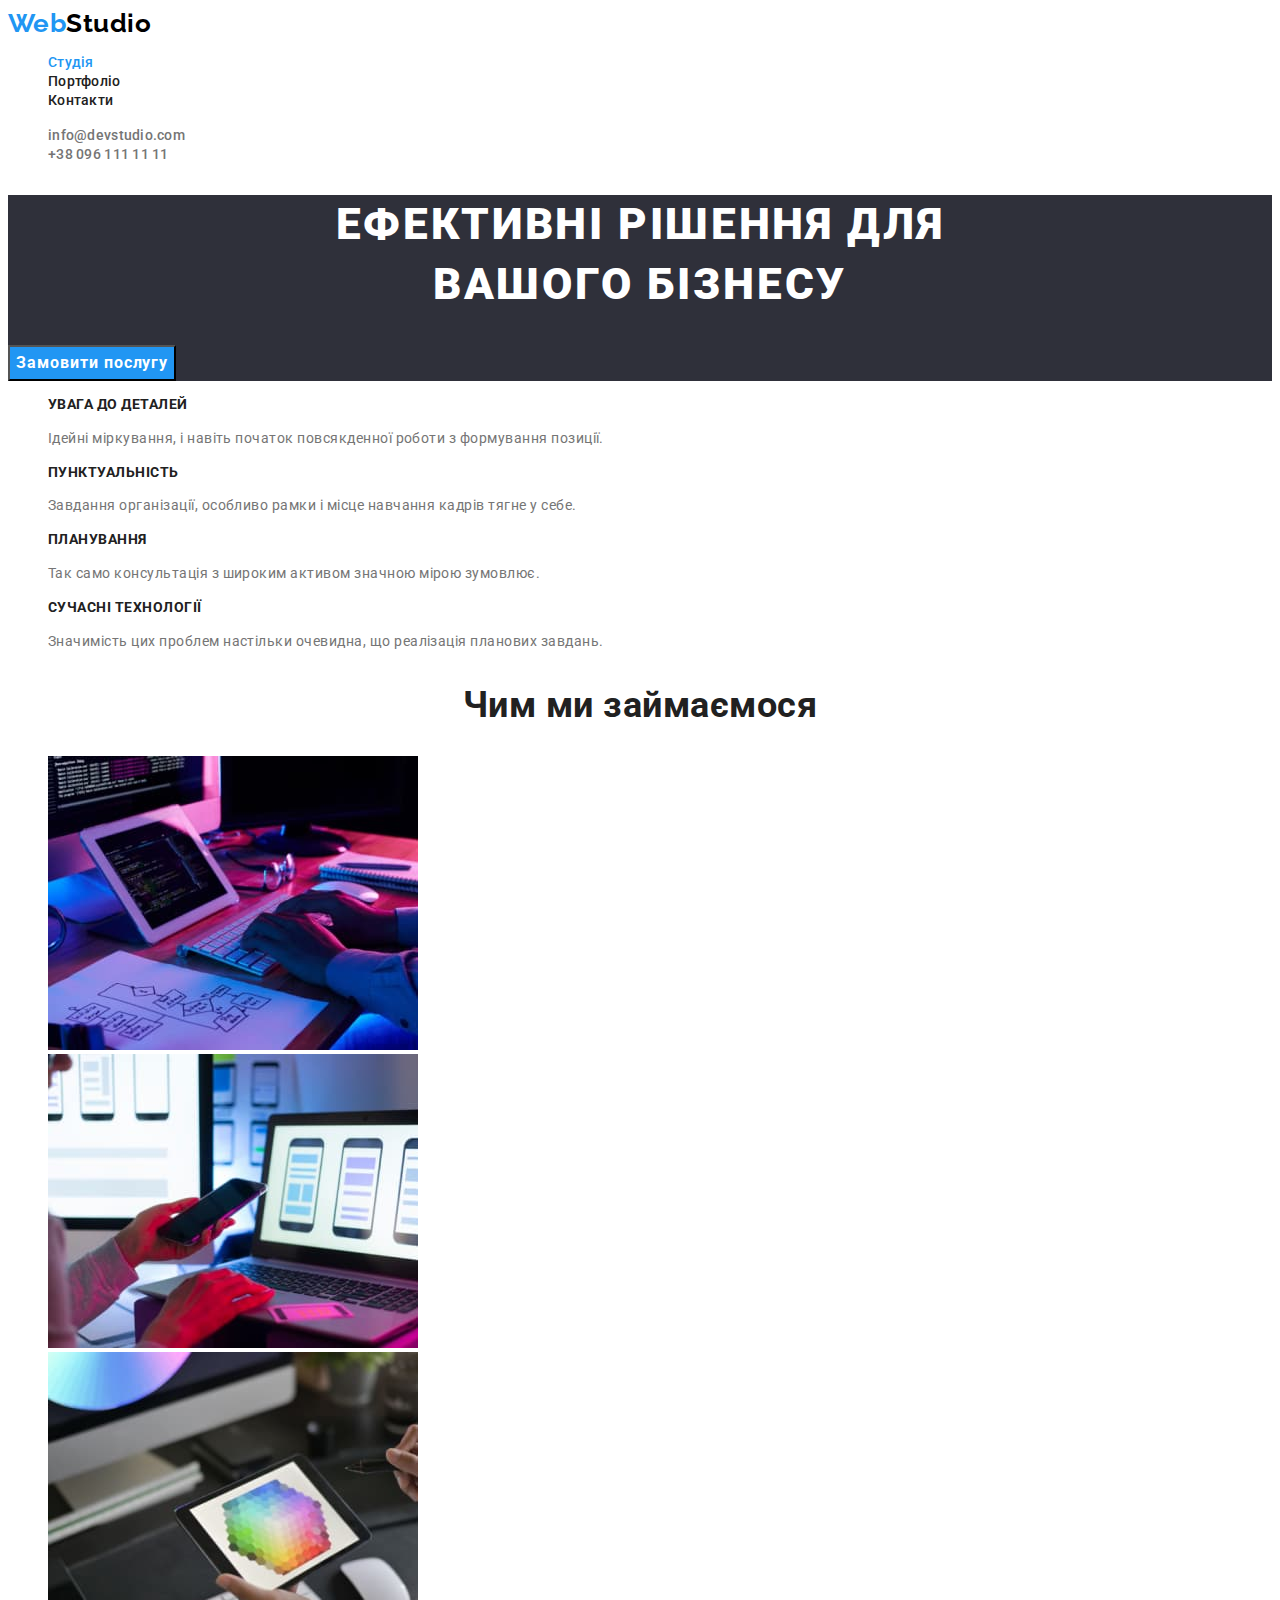
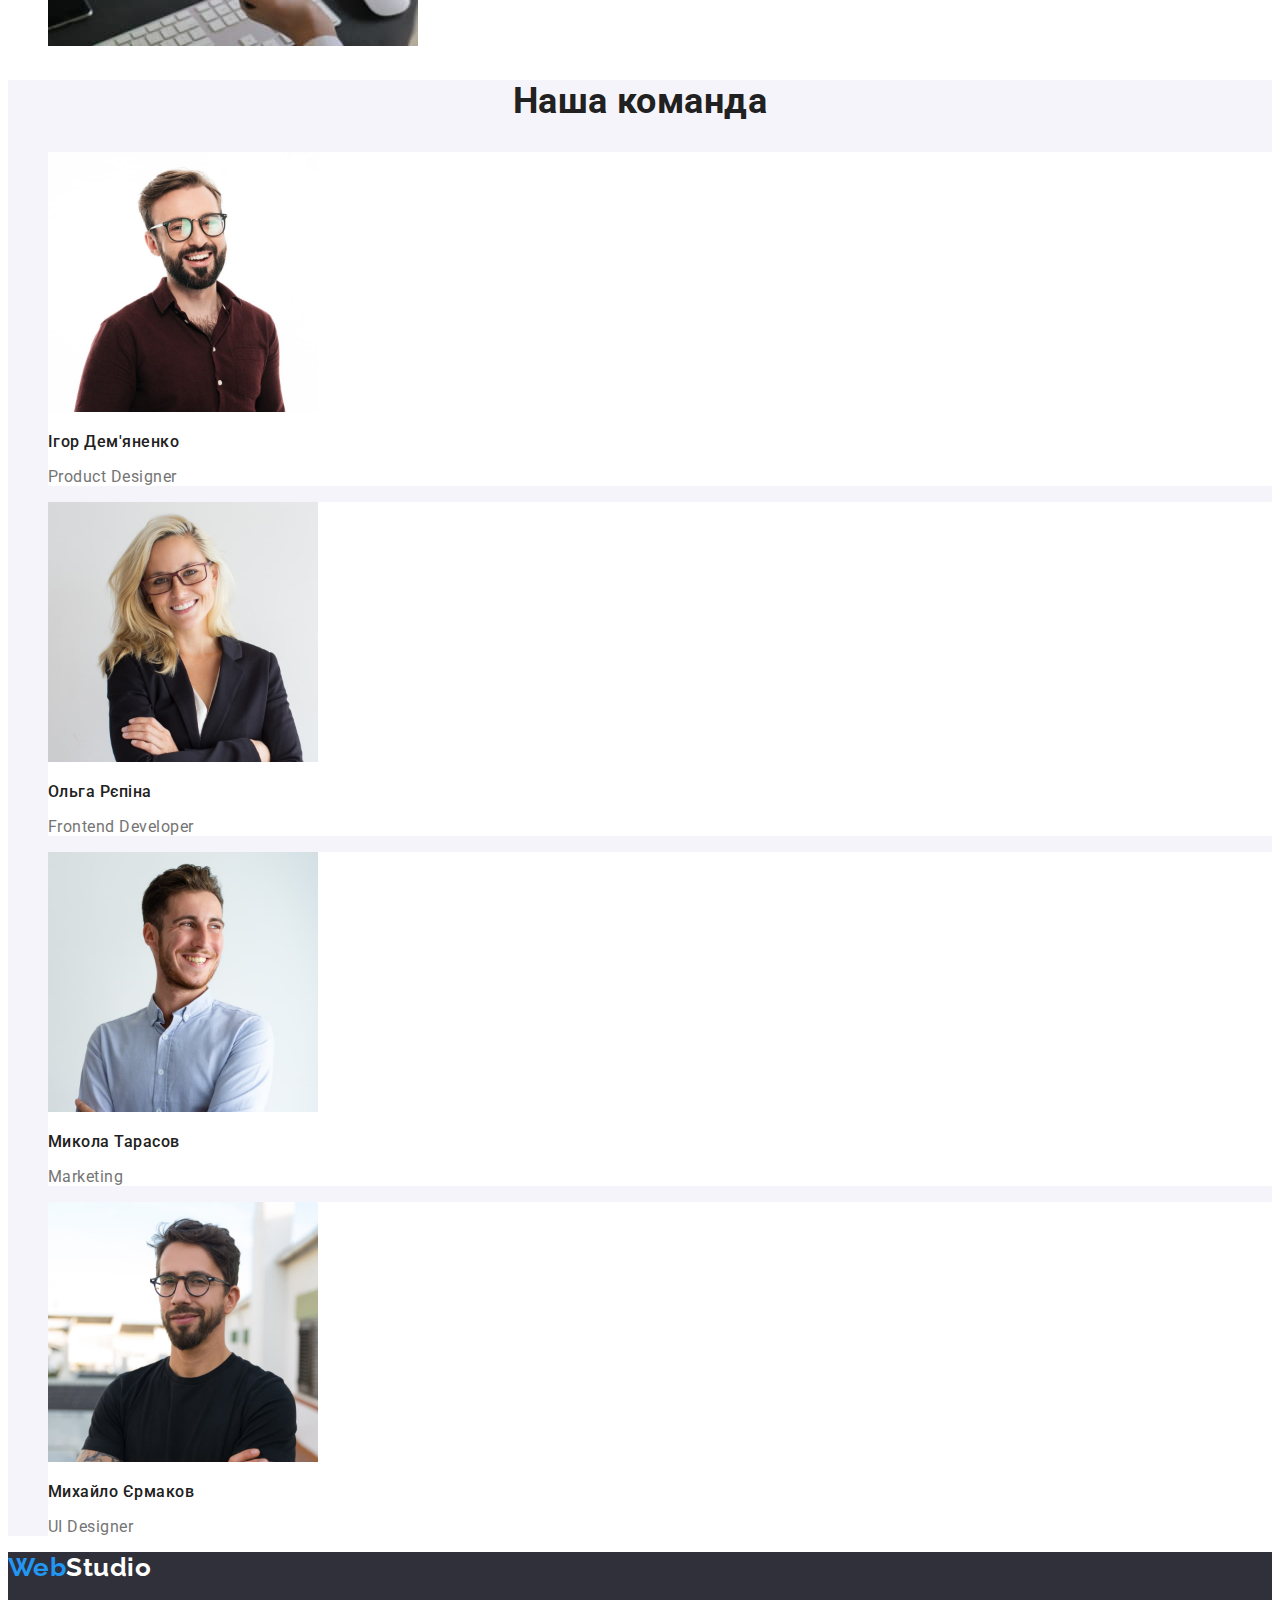
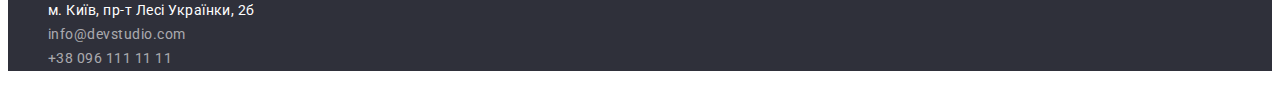
<file: index.html>
<!DOCTYPE html>
<html lang="uk">
  <head>
    <meta charset="UTF-8" />
    <meta http-equiv="X-UA-Compatible" content="IE=edge" />
    <meta name="viewport" content="width=device-width, initial-scale=1.0" />
    <title>Студія</title>
    <link rel="preconnect" href="https://fonts.googleapis.com" />
    <link rel="preconnect" href="https://fonts.gstatic.com" crossorigin />
    <link
      href="https://fonts.googleapis.com/css2?family=Raleway:wght@700&family=Roboto:wght@400;500;700;900&display=swap"
      rel="stylesheet"
    />
    <link rel="stylesheet" href="./css/styles.css" />
  </head>
  <body>
    <!-- Шапка сайта -->
    <header class="page-header">
      <nav class="page-nav">
        <a
          href="http://devstudio.com/"
          class="logo-header"
          target="_blank"
          rel="noopener nofollow noreferrer"
        >
          <span class="logo-web">Web</span>Studio
        </a>

        <ul class="site-nav">
          <li><a href="" class="link current">Студія</a></li>
          <li><a href="./portfolio.html" class="link">Портфоліо</a></li>
          <li><a href="" class="link">Контакти</a></li>
        </ul>
      </nav>

      <ul class="contact">
        <li>
          <a href="mailto:info@devstudio.com" class="contact-mail"
            >info@devstudio.com</a
          >
        </li>
        <li>
          <a href="tel:+380961111111" class="contact-tel">+38 096 111 11 11</a>
        </li>
      </ul>
    </header>

    <main>
      <!-- Ефективні рішення Герой  -->
      <section class="hero">
        <h1 class="hero-title">Ефективні рішення для <br />вашого бізнесу</h1>
        <button type="button" class="btn">Замовити послугу</button>
      </section>

      <!-- Заголовок Особливості потом скрыть в стилях -->
      <section class="feature">
        <h2 class="feature-title visually-hidden">Особливості</h2>
        <ul class="feature-list">
          <li>
            <h3 class="title">Увага до деталей</h3>
            <p class="feature-text">
              Ідейні міркування, &#105; навіть початок повсякденної роботи з
              формування позиції.
            </p>
          </li>
          <li>
            <h3 class="title">Пунктуальність</h3>
            <p class="feature-text">
              Завдання організації, особливо рамки &#105; місце навчання кадрів
              тягне у себе.
            </p>
          </li>
          <li>
            <h3 class="title">Планування</h3>
            <p class="feature-text">
              Так само консультація з широким активом значною мірою зумовлює.
            </p>
          </li>
          <li>
            <h3 class="title">Сучасні технології</h3>
            <p class="feature-text">
              Значимість цих проблем настільки очевидна, що реалізація планових
              завдань.
            </p>
          </li>
        </ul>
      </section>

      <!-- Чим ми займаємося -->
      <section class="labor">
        <h2 class="labor-title">Чим ми займаємося</h2>
        <ul class="labor-list">
          <li>
            <img
              src="./images/box1.jpg"
              alt="Людина набирає код на клавіатурі"
              width="370"
              height="294"
            />
          </li>
          <li>
            <img
              src="./images/box2.jpg"
              alt="Вибір макету мобільного додатку"
              width="370"
              height="294"
            />
          </li>
          <li>
            <img
              src="./images/box3.jpg"
              alt="Кольорова палітра на планшеті"
              width="370"
              height="294"
            />
          </li>
        </ul>
      </section>

      <!-- Наша команда -->
      <section class="team">
        <h2 class="team-title">Наша команда</h2>
        <ul class="team-list">
          <li class="team-card">
            <img
              src="./images/teamcard1.jpg"
              alt="Молодий чоловік в окулярах посміхається"
              width="270"
              height="260"
            />
            <h3 class="member">Ігор Дем'яненко</h3>
            <p lang="en" class="rank">Product Designer</p>
          </li>
          <li class="team-card">
            <img
              src="./images/teamcard2.jpg"
              alt="Усміхнена жінка"
              width="270"
              height="260"
            />
            <h3 class="member">Ольга Рєпіна</h3>
            <p lang="en" class="rank">Frontend Developer</p>
          </li>
          <li class="team-card">
            <img
              src="./images/teamcard3.jpg"
              alt="Молодий чоловік у світлій сорочці"
              width="270"
              height="260"
            />
            <h3 class="member">Микола Тарасов</h3>
            <p lang="en" class="rank">Marketing</p>
          </li>
          <li class="team-card">
            <img
              src="./images/teamcard4.jpg"
              alt="Молодий чоловік в окулярах та с бородою"
              width="270"
              height="260"
            />
            <h3 class="member">Михайло Єрмаков</h3>
            <p lang="en" class="rank">UI Designer</p>
          </li>
        </ul>
      </section>
    </main>

    <!-- Футер -->
    <footer class="page-footer">
      <a
        href="http://devstudio.com/"
        class="logo-footer"
        target="_blank"
        rel="noopener nofollow noreferrer"
      >
        <span class="logo-web">Web</span>Studio
      </a>
      <address class="info-address">
        <ul class="address-list">
          <li>
            <a
              href="https://goo.gl/maps/Z3nNSveunDWHVFVc7"
              target="_blank"
              rel="noopener nofollow noreferrer"
              >м. Київ, пр-т Лесі Українки, 2б</a
            >
          </li>
          <li>
            <a class="mail" href="mailto:info@devstudio.com"
              >info@devstudio.com</a
            >
          </li>
          <li><a class="tel" href="tel:+380961111111">+38 096 111 11 11</a></li>
        </ul>
      </address>
    </footer>
  </body>
</html>
</file>
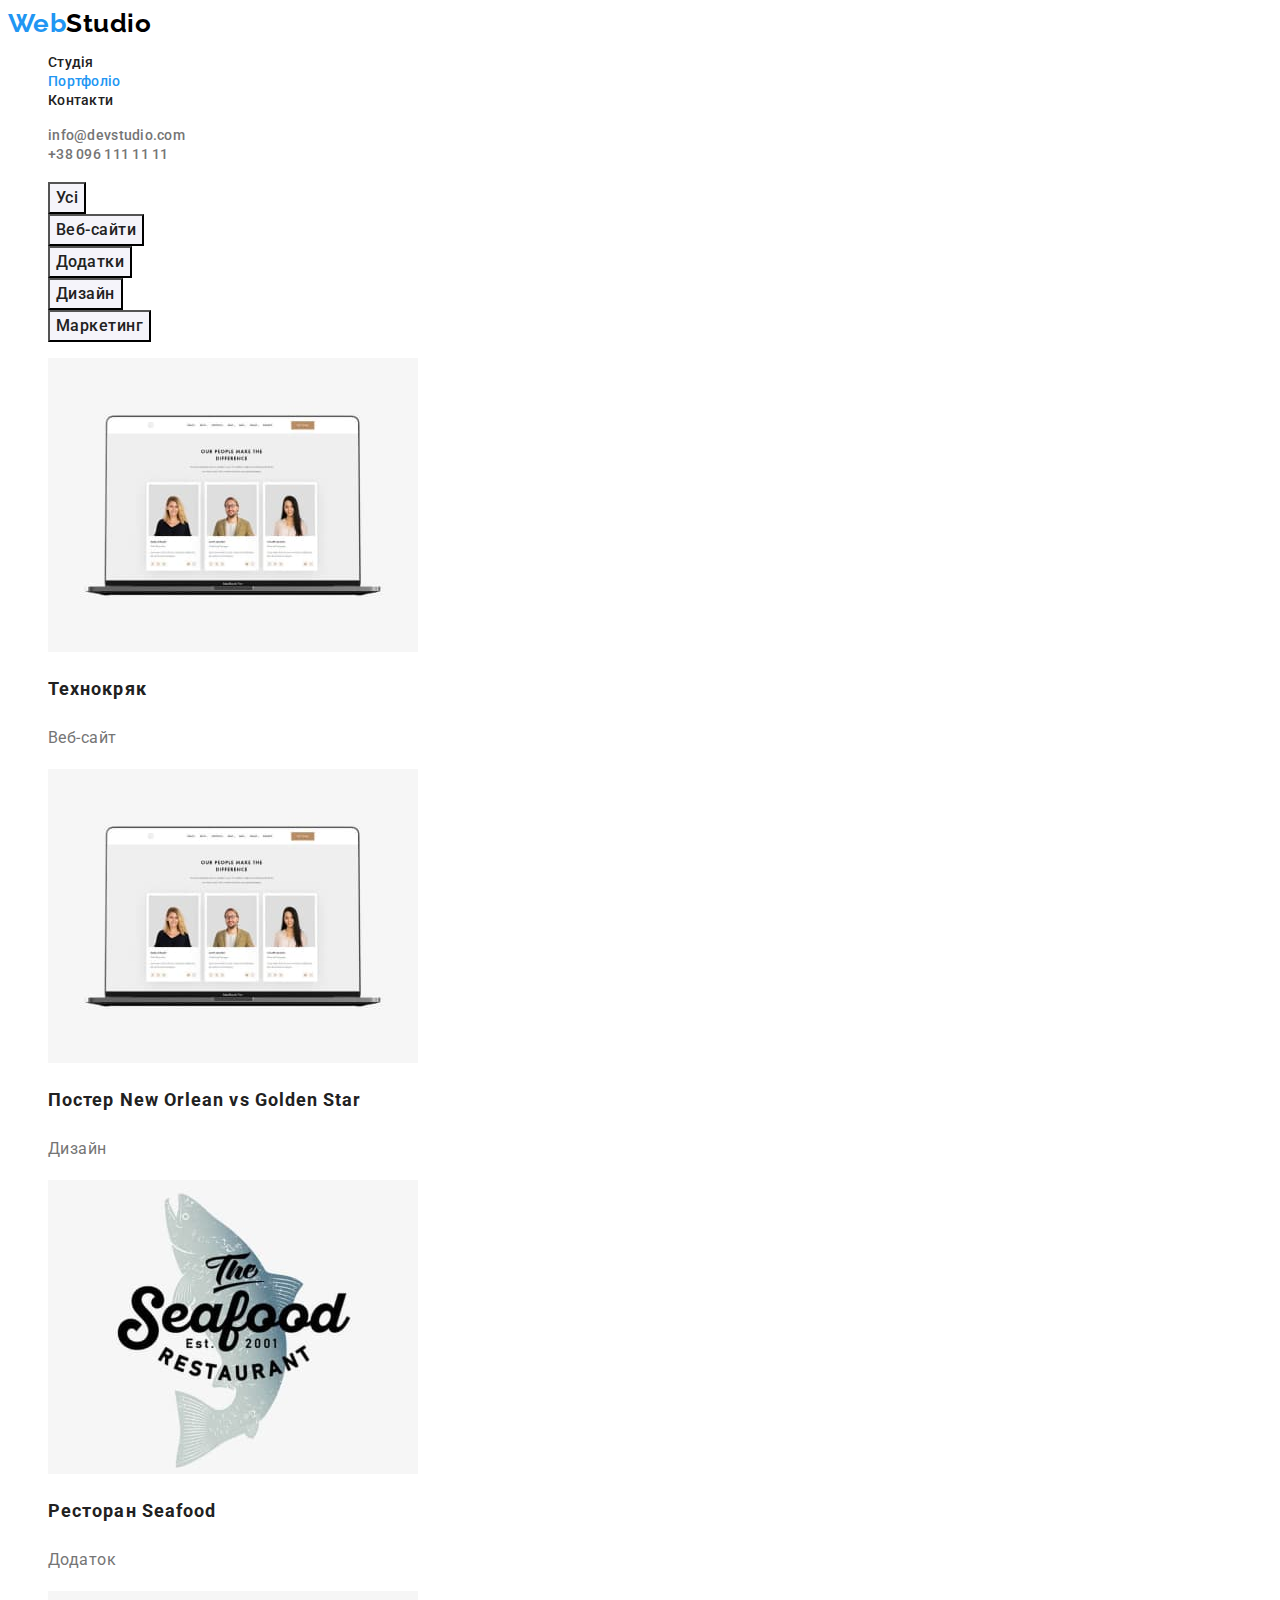
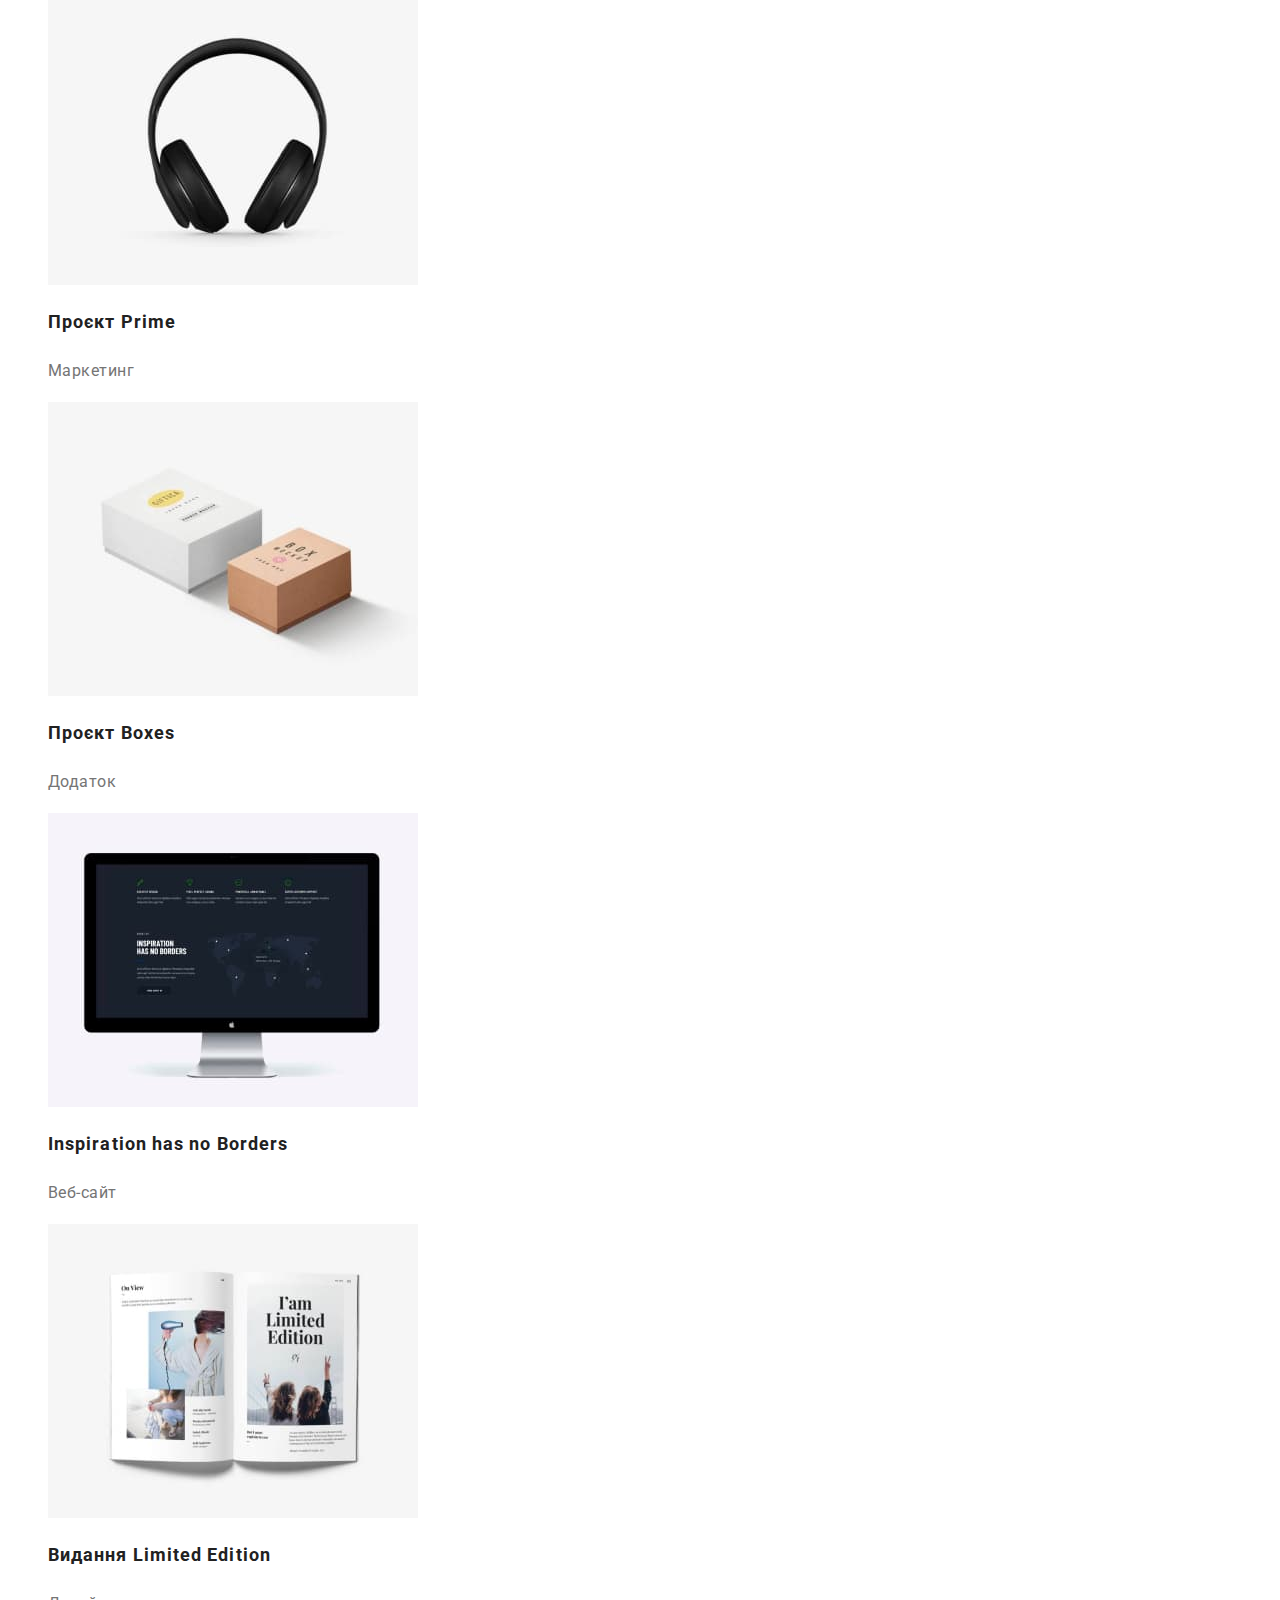
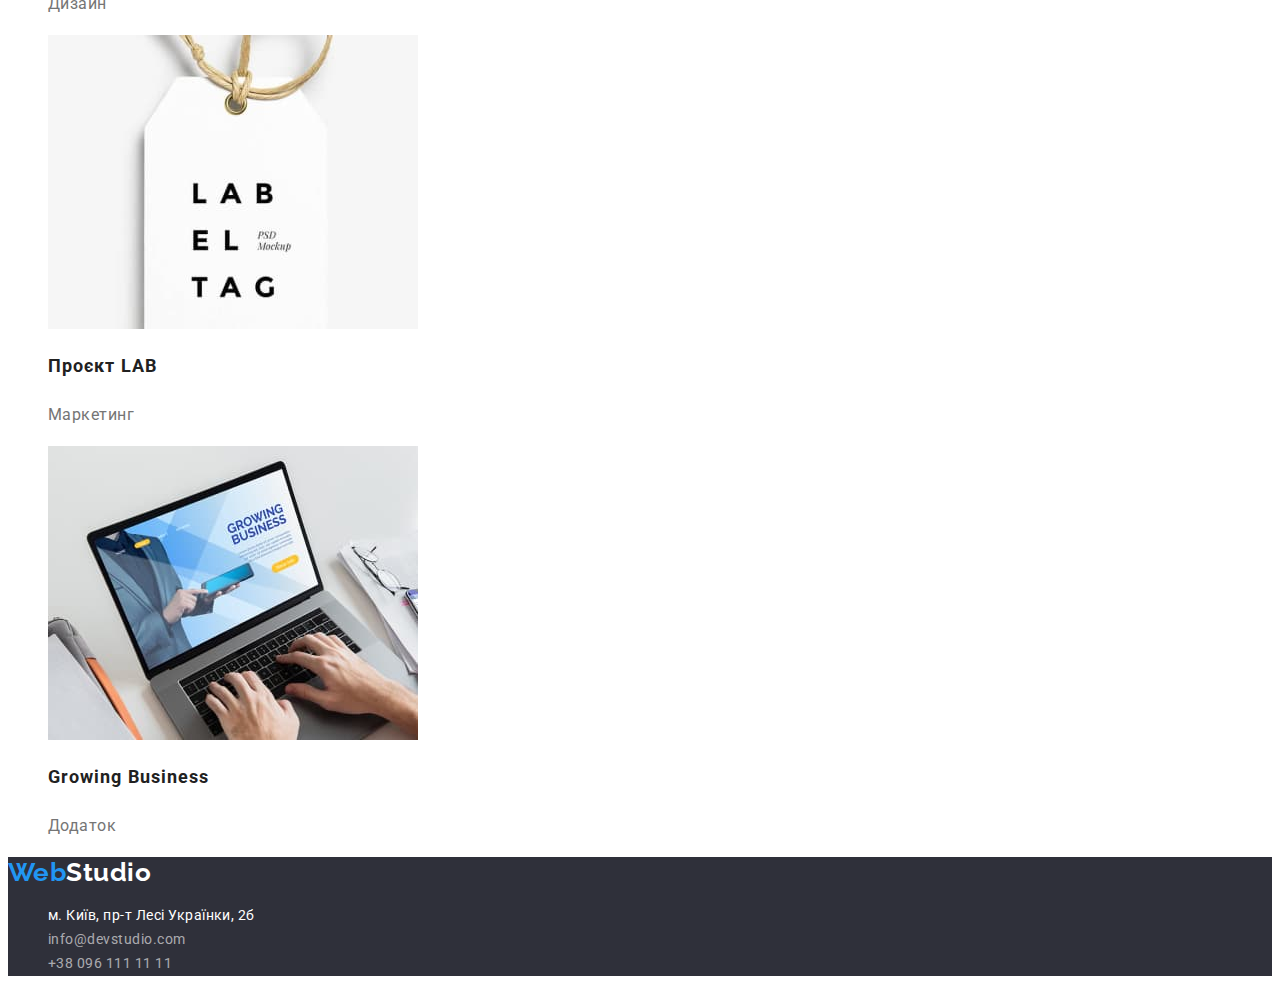
<file: portfolio.html>
<!DOCTYPE html>
<html lang="uk">
  <head>
    <meta charset="UTF-8" />
    <meta http-equiv="X-UA-Compatible" content="IE=edge" />
    <meta name="viewport" content="width=device-width, initial-scale=1.0" />
    <title>Портфоліо</title>
    <link rel="preconnect" href="https://fonts.googleapis.com" />
    <link rel="preconnect" href="https://fonts.gstatic.com" crossorigin />
    <link
      href="https://fonts.googleapis.com/css2?family=Raleway:wght@700&family=Roboto:wght@400;500;700;900&display=swap"
      rel="stylesheet"
    />
    <link rel="stylesheet" href="./css/styles.css   " />
  </head>
  <body>
    <!-- Шапка сайта -->
    <header class="page-header">
      <nav class="page-nav">
        <a
          href="http://devstudio.com/"
          class="logo-header"
          target="_blank"
          rel="noopener nofollow noreferrer"
        >
          <span class="logo-web">Web</span>Studio
        </a>

        <ul class="site-nav">
          <li><a href="./index.html" class="link">Студія</a></li>
          <li><a href="" class="link current">Портфоліо</a></li>
          <li><a href="" class="link">Контакти</a></li>
        </ul>
      </nav>

      <ul class="contact">
        <li>
          <a href="mailto:info@devstudio.com" class="contact-mail"
            >info@devstudio.com</a
          >
        </li>
        <li>
          <a href="tel:+380961111111" class="contact-tel">+38 096 111 11 11</a>
        </li>
      </ul>
    </header>

    <main>
      <!-- Фільтри -->
      <section>
        <!-- Заголовок Проєкти потом скрыть в стилях -->
        <h1 class="visually-hidden">Проєкти</h1>

        <ul class="btn-list">
          <li><button type="button" class="button-filter">Усі</button></li>
          <li>
            <button type="button" class="button-filter">Веб-сайти</button>
          </li>
          <li><button type="button" class="button-filter">Додатки</button></li>
          <li><button type="button" class="button-filter">Дизайн</button></li>
          <li>
            <button type="button" class="button-filter">Маркетинг</button>
          </li>
        </ul>

        <ul class="project-list">
          <li>
            <a href="">
              <img
                src="./images/project1.jpg"
                alt="Відкритий сайт на ноутбуці"
                width="370"
                height="294"
              />
              <h2 class="project-title">Технокряк</h2>
              <p class="project-text">Веб-сайт</p>
            </a>
          </li>
          <li>
            <a href="">
              <img
                src="./images/project1.jpg"
                alt="Два чоловіка грають у бастекбол"
                width="370"
                height="294"
              />
              <h2 class="project-title">
                Постер <span lang="en">New Orlean vs Golden Star</span>
              </h2>
              <p class="project-text">Дизайн</p>
            </a>
          </li>
          <li>
            <a href="">
              <img
                src="./images/project3.jpg"
                alt="Логотип ресторану"
                width="370"
                height="294"
              />
              <h2 class="project-title">
                Ресторан <span lang="en">Seafood</span>
              </h2>
              <p class="project-text">Додаток</p>
            </a>
          </li>
          <li>
            <a href="">
              <img
                src="./images/project4.jpg"
                alt="Бездротові накладні навушники"
                width="370"
                height="294"
              />
              <h2 class="project-title">Проєкт <span lang="en">Prime</span></h2>
              <p class="project-text">Маркетинг</p>
            </a>
          </li>
          <li>
            <a href="">
              <img
                src="./images/project5.jpg"
                alt="Дві картонні коробки"
                width="370"
                height="294"
              />
              <h2 class="project-title">Проєкт <span lang="en">Boxes</span></h2>
              <p class="project-text">Додаток</p>
            </a>
          </li>
          <li>
            <a href="">
              <img
                src="./images/project6.jpg"
                alt="Монітор з відкритою сторінкою сайту"
                width="370"
                height="294"
              />
              <h2 lang="en" class="project-title">
                Inspiration has no Borders
              </h2>
              <p class="project-text">Веб-сайт</p>
            </a>
          </li>
          <li>
            <a href="">
              <img
                src="./images/project7.jpg"
                alt="Відкритий журнал"
                width="370"
                height="294"
              />
              <h2 class="project-title">
                Видання <span lang="en">Limited Edition</span>
              </h2>
              <p class="project-text">Дизайн</p>
            </a>
          </li>
          <li>
            <a href="">
              <img
                src="./images/project8.jpg"
                alt="Бірка в написом"
                width="370"
                height="294"
              />
              <h2 class="project-title">Проєкт <span lang="en">LAB</span></h2>
              <p class="project-text">Маркетинг</p>
            </a>
          </li>
          <li>
            <a href="">
              <img
                src="./images/project9.jpg"
                alt="Руки набирають текст на клавіатурі ноутбука"
                width="370"
                height="294"
              />
              <h2 lang="en" class="project-title">Growing Business</h2>
              <p class="project-text">Додаток</p>
            </a>
          </li>
        </ul>
      </section>
    </main>

    <!-- Футер -->
    <footer class="page-footer">
      <a
        href="http://devstudio.com/"
        class="logo-footer"
        target="_blank"
        rel="noopener nofollow noreferrer"
      >
        <span class="logo-web">Web</span>Studio
      </a>
      <address class="info-address">
        <ul class="address-list">
          <li>
            <a
              href="https://goo.gl/maps/Z3nNSveunDWHVFVc7"
              target="_blank"
              rel="noopener nofollow noreferrer"
              >м. Київ, пр-т Лесі Українки, 2б</a
            >
          </li>
          <li>
            <a class="mail" href="mailto:info@devstudio.com"
              >info@devstudio.com</a
            >
          </li>
          <li><a class="tel" href="tel:+380961111111">+38 096 111 11 11</a></li>
        </ul>
      </address>
    </footer>
  </body>
</html>
</file>
<file: css/styles.css>
/* Змінні кольори */
:root {
  --primary-text-color: #757575;
  --secondary-text-color: #ffffff;
  --title-text-color: #212121;
  --accent-color: #2196f3;
  --logo-header-color: #000000;
  --hero-background-color: #2f303a;
  --primary-background-color: #ffffff;
  --secondary-background-color: #f5f4fa;
  --button-background-color: #f5f4fa;
  --info-address-color: rgba(255, 255, 255, 0.6);
}

/* Стилі для index.html */
body {
  background-color: var(--primary-background-color);
  color: var(--primary-text-color);
  font-family: Roboto, sans-serif;
  letter-spacing: 0.03em;
}

/* Логотип WebStudio в хедері */
.logo-header {
  color: var(--logo-header-color);
  font-family: Raleway, sans-serif;
  text-decoration: none;
  font-weight: 700;
  font-size: 26px;
  line-height: 1.19;
  text-align: Left;
  vertical-align: Top;
}
.logo-web {
  color: var(--accent-color);
}

/* Демаркування списків */

.site-nav,
.contact,
.feature-list,
.labor-list,
.team-list,
.address-list {
  list-style: none;
}

/* Навігація в хедері */

.site-nav .link {
  color: var(--title-text-color);
  text-decoration: none;

  font-weight: 500;
  font-size: 14px;
  line-height: 1.14;
  text-align: left;
  vertical-align: top;
  letter-spacing: 0.02em;
}

.site-nav .link:hover,
.site-nav .link:focus {
  color: var(--accent-color);
}

.site-nav .link.current {
  color: var(--accent-color);
}

/* Контакти в хедері */
.contact-mail,
.contact-tel {
  color: var(--primary-text-color);
  text-decoration: none;
  font-weight: 500;
  font-size: 14px;
  line-height: 1.14;
  text-align: left;
  vertical-align: top;
  letter-spacing: 0.02em;
}

.contact-mail:hover,
.contact-mail:focus,
.contact-tel:hover,
.contact-tel:focus {
  color: var(--accent-color);
}

/* Герой */

/* Тимчасовий фон для Героя */
.hero {
  background-color: var(--hero-background-color);
}
.hero-title {
  color: var(--secondary-text-color);
  text-transform: uppercase;
  font-weight: 900;
  font-size: 44px;
  line-height: 1.36;
  text-align: Center;
  vertical-align: top;
  letter-spacing: 0.06em;
}

/* Кнопка замовити послугу*/
.btn {
  color: var(--secondary-text-color);
  background-color: var(--accent-color);
  font-family: inherit;

  font-weight: 700;
  font-size: 16px;
  line-height: 1.88;
  text-align: Center;
  letter-spacing: 0.06em;
  cursor: pointer;
}

/* Особливості */

/* Скритий заголовок Особливості */
.visually-hidden {
  position: absolute;
  white-space: nowrap;
  width: 1px;
  height: 1px;
  overflow: hidden;
  border: 0;
  padding: 0;
  clip: rect(0 0 0 0);
  clip-path: inset(50%);
  margin: -1px;
}

.title {
  color: var(--title-text-color);
  text-transform: uppercase;
  font-weight: 700;
  font-size: 14px;
  line-height: 1.14;
  text-align: left;
  vertical-align: top;
}

.feature-text {
  font-size: 14px;
  line-height: 1.71;
  text-align: left;
  vertical-align: top;
}

/* Чим ми займаємося */
.labor-title,
.team-title {
  color: var(--title-text-color);
  font-weight: 700;
  font-size: 36px;
  line-height: 1.17;
  text-align: center;
  vertical-align: top;
}

/* Команда */

.team {
  background-color: var(--secondary-background-color);
}

.team-card {
  background-color: var(--primary-background-color);
}

.member {
  color: var(--title-text-color);
  font-weight: 500;
  font-size: 16px;
  line-height: 1.19;
  /* text-align: center; */
  vertical-align: top;
}

.rank {
  font-size: 16px;
  line-height: 1.19;
  /* text-align: center; */
  vertical-align: top;
}

/* Футер */
.page-footer {
  background-color: var(--hero-background-color);
}

.logo-footer {
  color: var(--secondary-text-color);
  font-family: Raleway, sans-serif;
  text-decoration: none;
  font-weight: 700;
  font-size: 26px;
  line-height: 1.19;
  text-align: Left;
  vertical-align: Top;
}

.info-address a {
  color: var(--secondary-text-color);
  text-decoration: none;
  font-style: normal;
  font-size: 14px;
  line-height: 1.71;
  text-align: Left;
  vertical-align: Top;
}
.info-address .mail,
.info-address .tel {
  color: var(--info-address-color);
}

.address-list a:hover,
.address-list a:focus {
color: var(--accent-color);
}

/* Стилі для Portfolio.html */

/* Кнопки портфоліо */
.button-filter {
  color: var(--title-text-color);
  background-color: var(--button-background-color);
  font-family: inherit;

  font-weight: 500;
  font-size: 16px;
  line-height: 1.63;
  text-align: center;
  vertical-align: Top;
  letter-spacing: 0.03em;
  cursor: pointer;
}

.button-filter:hover,
.button-filter:focus {
  color: var(--secondary-text-color);
  background-color: var(--accent-color);
}
.btn-list,
.project-list {
  list-style: none;
}

.project-title {
  color: var(--title-text-color);
  font-weight: 700;
  font-size: 18px;
  line-height: 2;
  text-align: left;
  vertical-align: Top;
  letter-spacing: 0.06em;
}

.project-list a {
  text-decoration: none;
}

.project-text {
  color: var(--primary-text-color);
  font-size: 16px;
  line-height: 1.88;
  text-align: left;
  vertical-align: Top;
}
</file>
